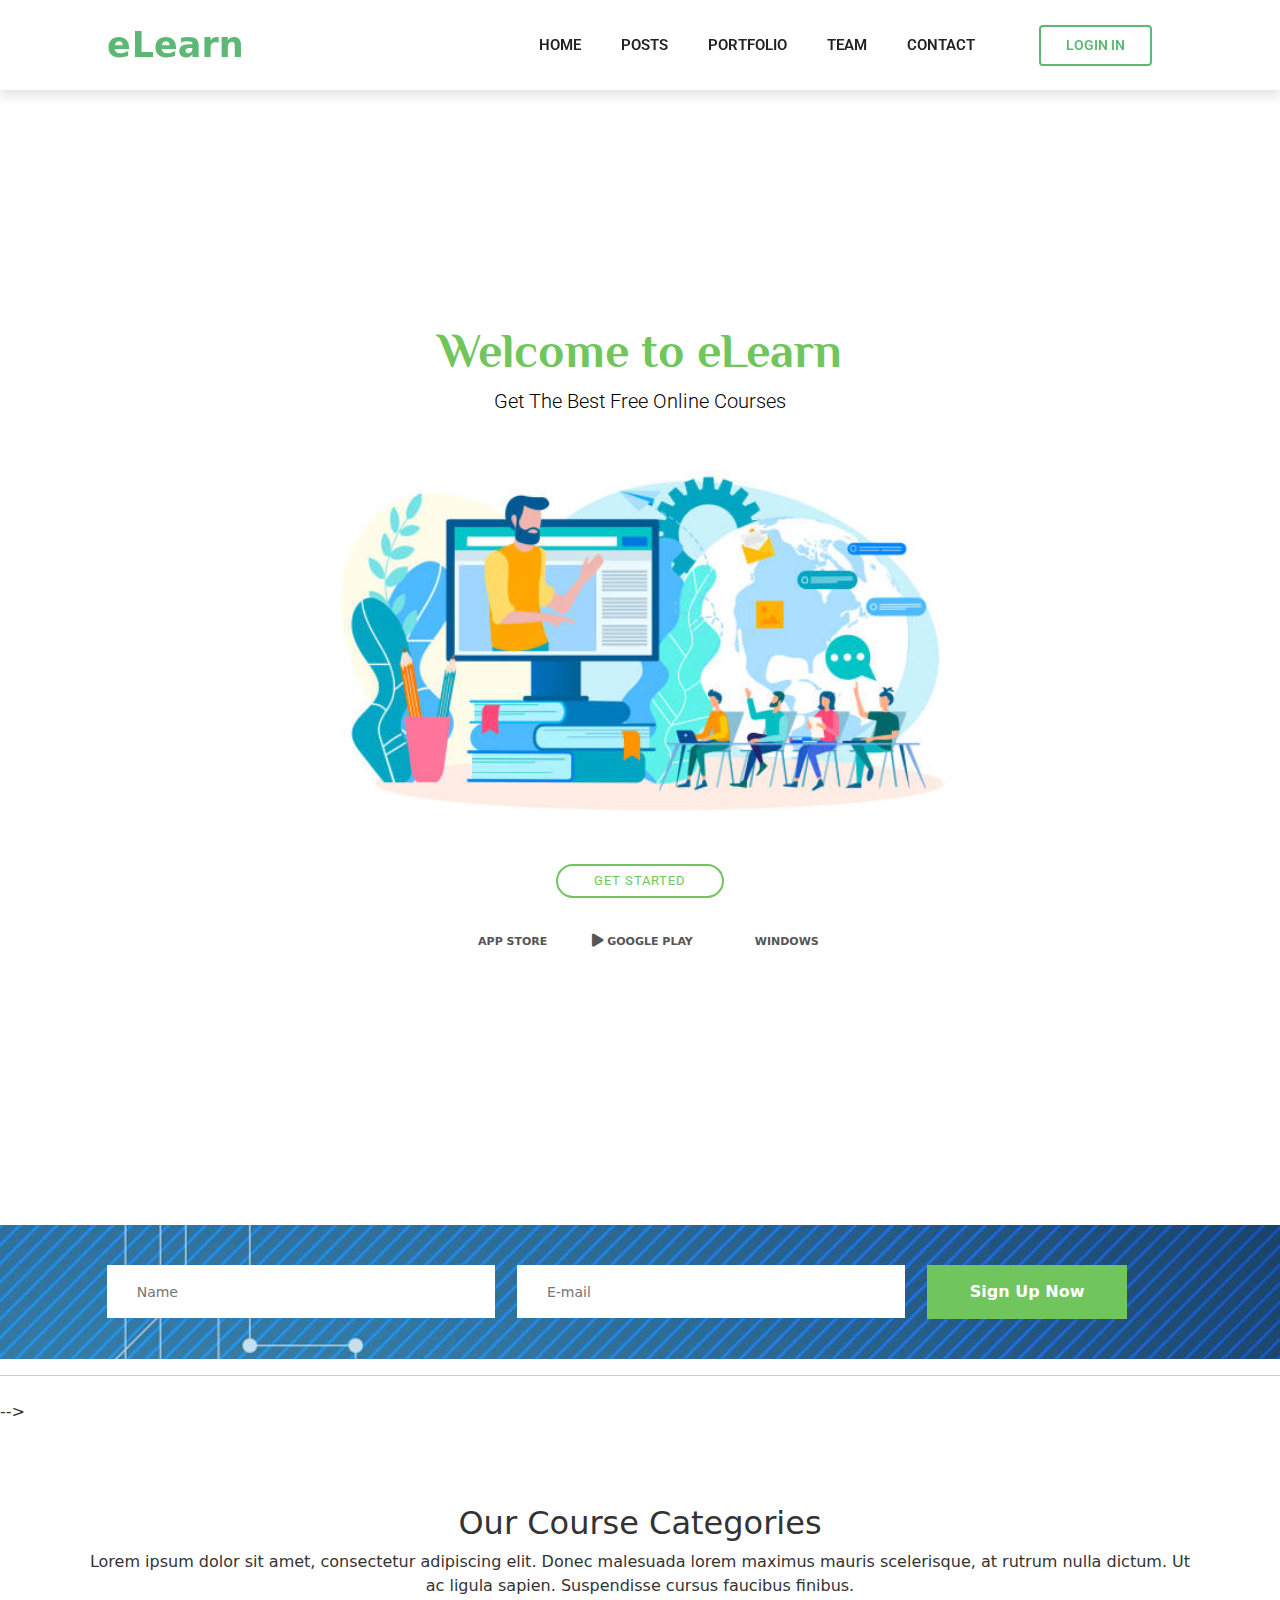
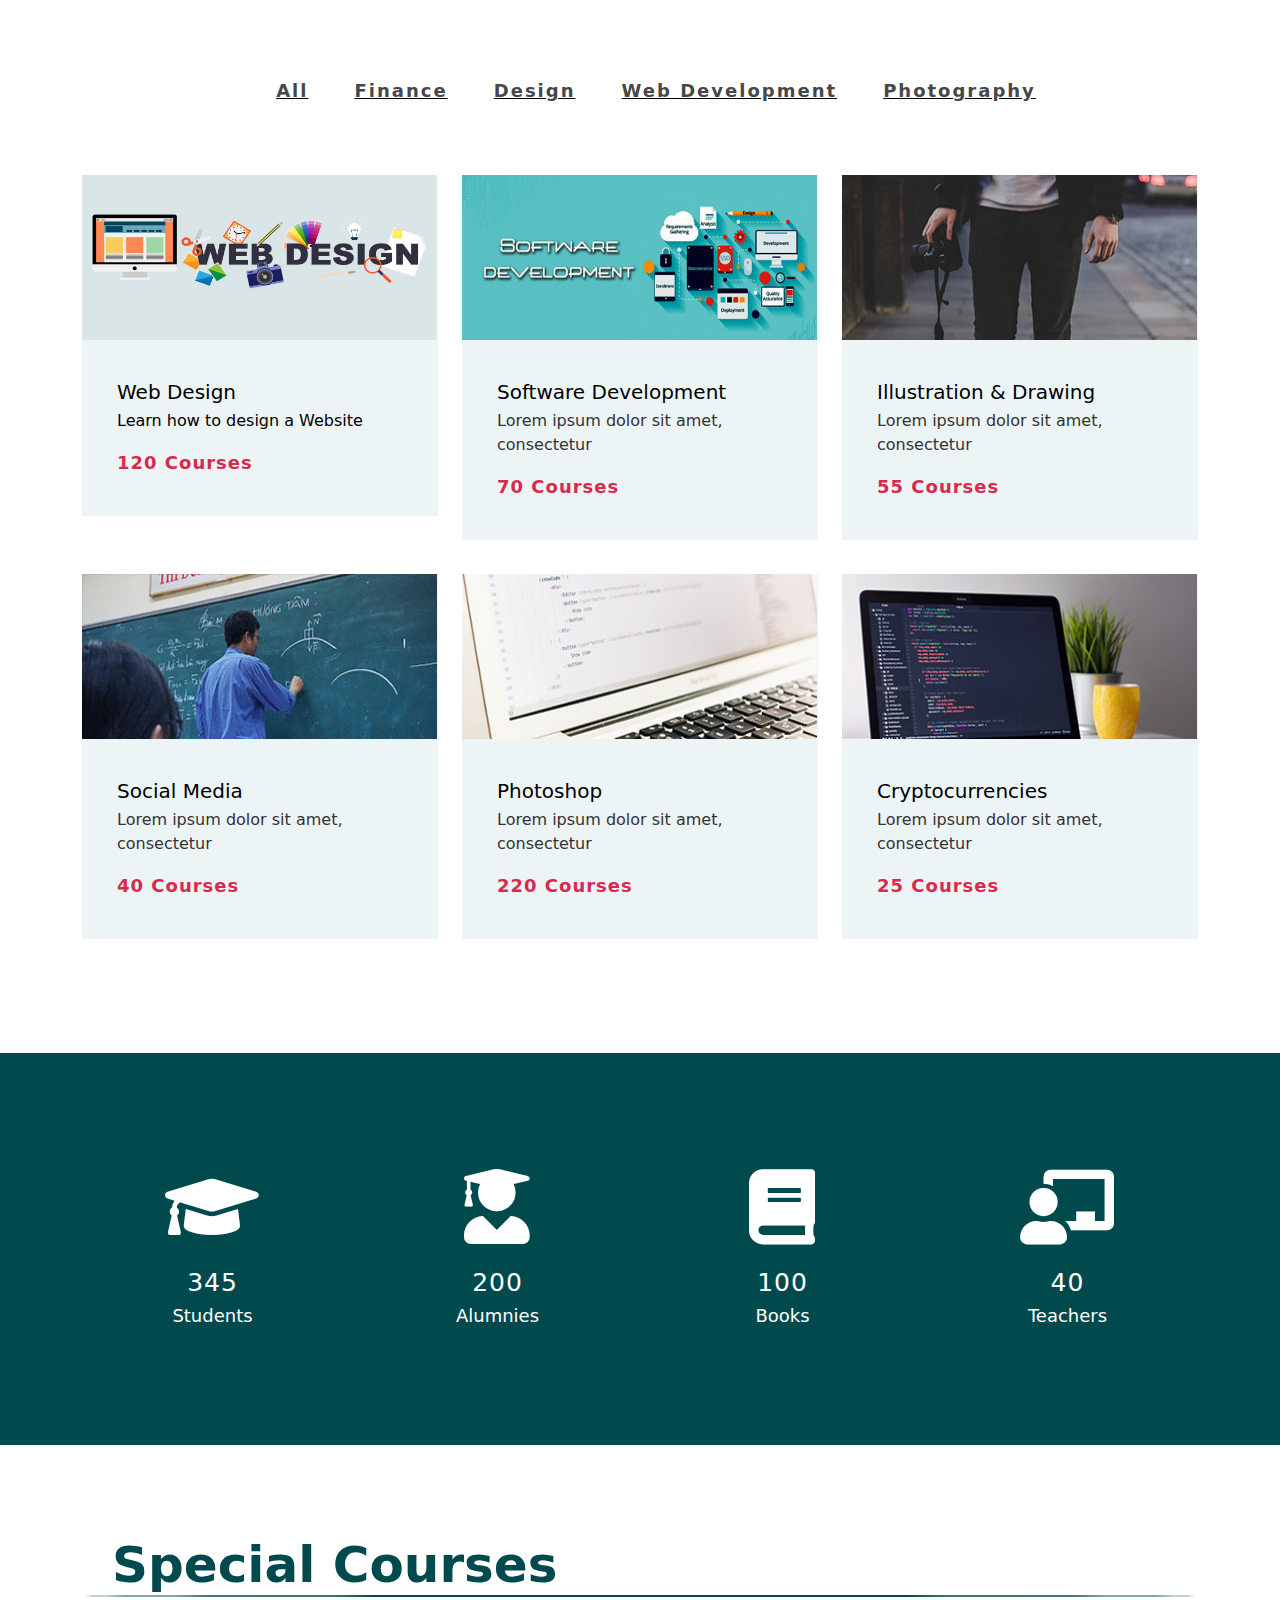
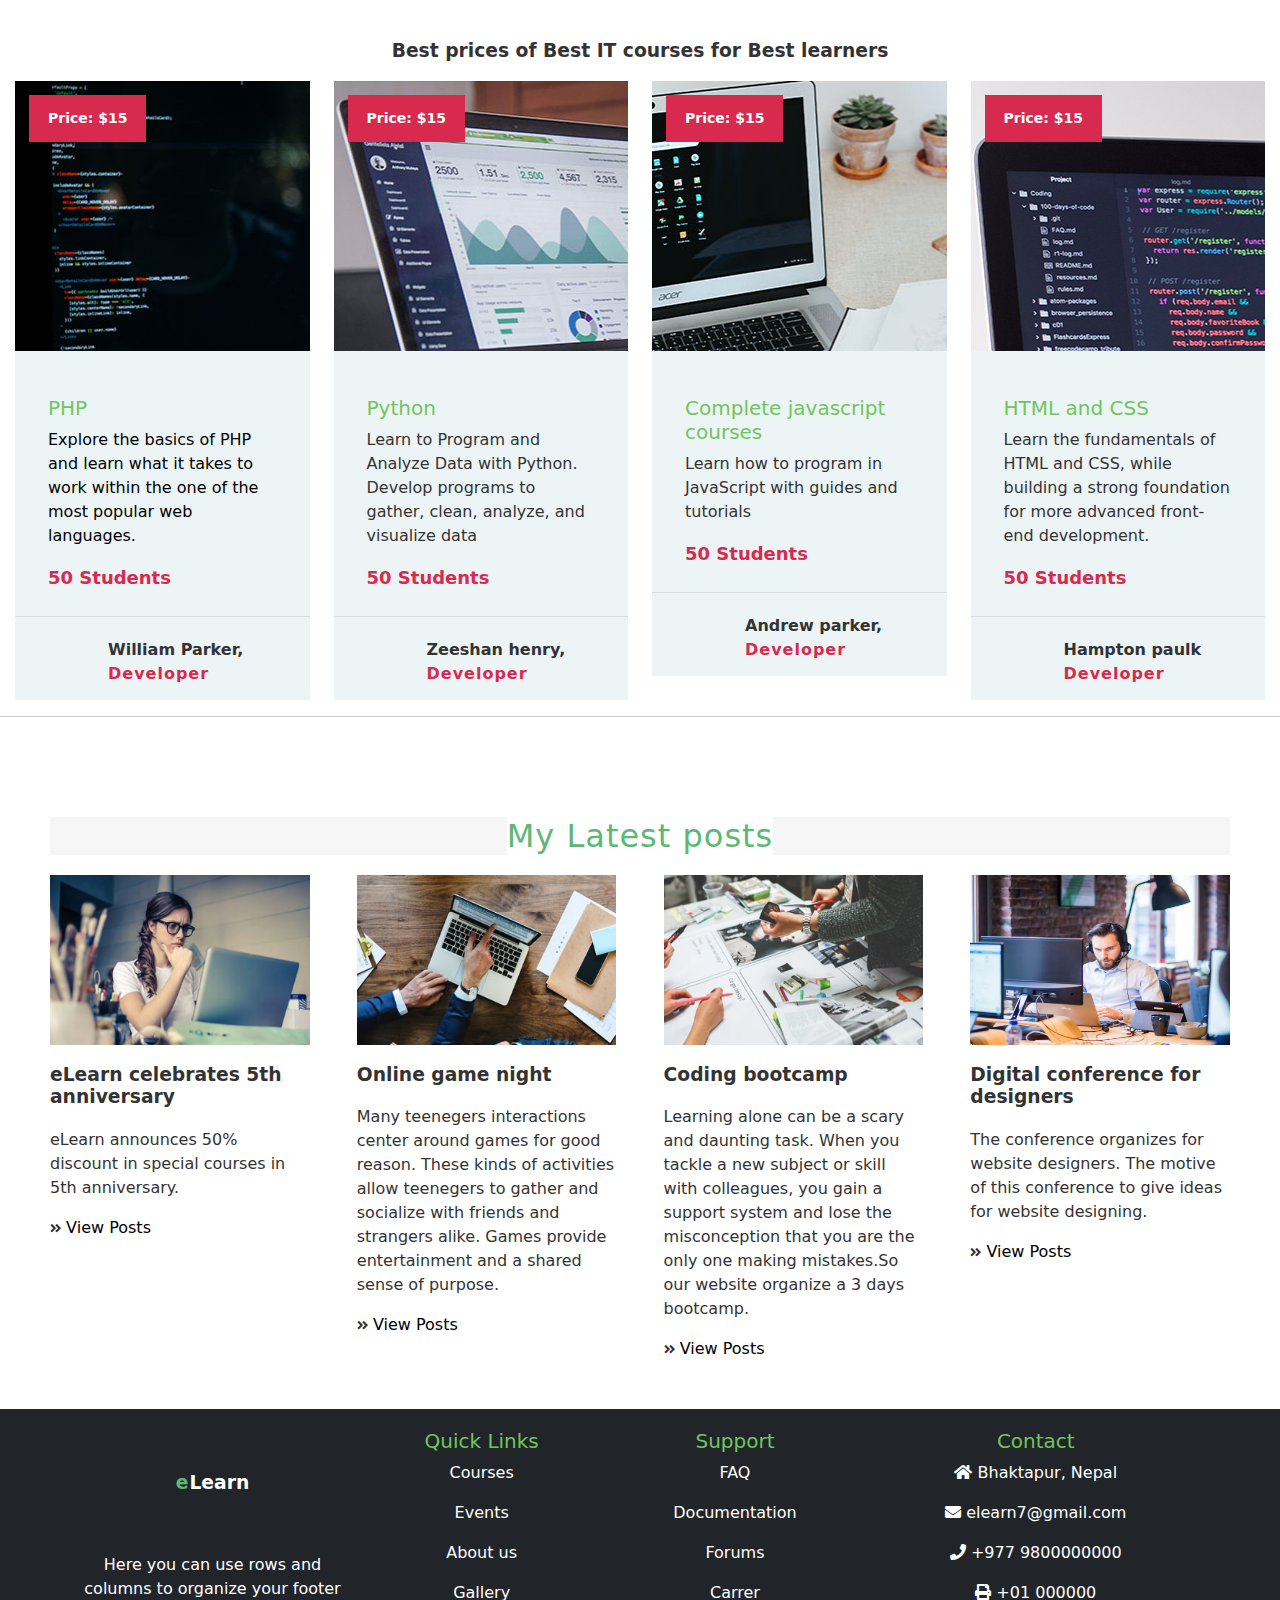
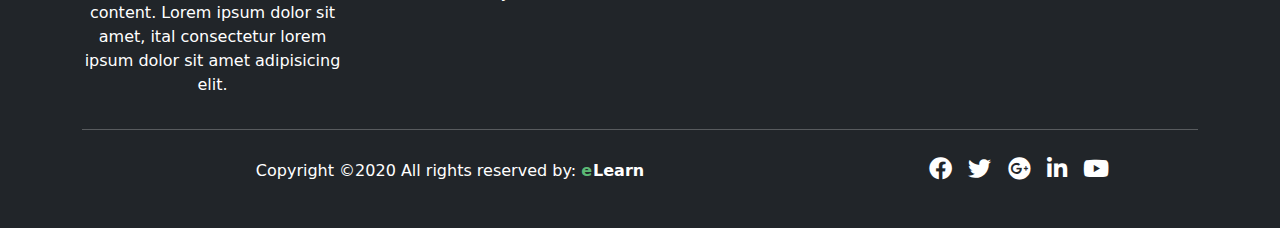
<file: Index.html>
<!DOCTYPE html>
<html lang="en">
<head>
	<meta charset="utf-8">
  	<meta content="width=device-width, initial-scale=1.0" name="viewport">

	<title>eStartup template-index page</title>
<!-- Latest compiled and minified CSS -->
	<link href="https://cdn.jsdelivr.net/npm/bootstrap@5.1.2/dist/css/bootstrap.min.css" rel="stylesheet">

<!-- Latest compiled JavaScript -->
	<script src="https://cdn.jsdelivr.net/npm/bootstrap@5.1.2/dist/js/bootstrap.bundle.min.js"></script>
  	<!--favicons--->

  	<link href="https://fonts.googleapis.com/css?family=Open+Sans:300,300i,400,400i,700,700i|Roboto:100,300,400,500,700|Philosopher:400,400i,700,700i" rel="stylesheet">
	<link rel="stylesheet" type="text/css" href="https://cdnjs.cloudflare.com/ajax/libs/font-awesome/5.14.0/css/all.min.css">




  	<link rel="stylesheet" href="New folder/style.css">

</head>
<body >
	


	<header id="header" class="header fixed-top d-flex align-items-center">
		<div class="container d-flex align-items-center justify-content-between">
		
		
			<nav id="navbar" class="navbar">
				<label class="logo"><span>e</span>Learn</label>
				<ul>


					<li><a  href="#hero">Home</a></li>
					<li><a  href="#post">Posts</a></li>
					<li><a href="">Portfolio</a></li>
					<li><a href="team.html">Team</a></li>

				
         			<li><a href="contact.html">Contact</a></li>
          			<a href="login.html" class="getstarted scrollto" href="login.html">Login in</a>

         		</ul>

				
			</nav>
			
		</div>
		
	</header>




<div>
<!--image section-->
	<div id="hero" class="nav-link">
	    <div class="hero-container" data-aos="fade-up">
	      <h1>Welcome to eLearn</h1>
	      <h2>Get The Best Free Online Courses</h2>
	      <img src="image/clip.jpg" alt="Hero Imgs">
	      <a href="#get-started" class="btn-get-started scrollto">Get Started</a>
	      <div class="btns">
	        <a href="#"><i class="fa fa-apple fa-3x"></i> App Store</a>
	        <a href="#"><i class="fa fa-play fa-3x"></i> Google Play</a>
	        <a href="#"><i class="fa fa-windows fa-3x"></i> Windows</a>
	      </div>
	    </div>
  	

	</div><!-- image Section -->

	  <div class="ss" style="background-image: url('New folder/im.jpg');" >
		<div class="col-lg-10 offset-lg-1">
			<form class="intro-newslatter">
				<input type="text" placeholder="Name">
				<input type="text" class="last-s" placeholder="E-mail">
				<button class="site-btn">Sign Up Now</button>
			</form>
		</div>
	</div>


	
	  <hr class="mb-4" id="get-started">
  	

	  
<!-- categories -->
</div> -->
<section  class="get-started padd-section">
	<div class="container">
		<div class="section-title">
			<h2>Our Course Categories</h2>
			<p>Lorem ipsum dolor sit amet, consectetur adipiscing elit. Donec malesuada lorem maximus mauris scelerisque, at rutrum nulla dictum. Ut ac ligula sapien. Suspendisse cursus faucibus finibus.</p>
		</div>
		 <ul class="course-filter controls">
			<li class="control active" data-filter="all"><u class="underline">All</u></li>
			<li class="control" data-filter=".finance"><u class="underline">Finance</u></li>
			<li class="control" data-filter=".design"><u class="underline">Design</u></li>
			<li class="control" data-filter=".web"><u class="underline"> Web Development</u></li>
			<li class="control" data-filter=".photo"><u class="underline"> Photography</u></li>
		</ul> 
		<div class="row">
			<!-- categorie -->
			<div class="col-lg-4 col-md-6">
				<a href="web design.html">
				<div class="categorie-item">
					
					<div>
						<image src="image/categories/webdesign.jpg" width='355' height='165'>
					</div>
					<div class="ci-text">
						<h5>Web Design</h5>
					
						<p>Learn how to design a Website</p>
						<span>120 Courses</span>
					</div>
				</div>
				</a>
			</div>
			<!-- categorie -->
			<div class="col-lg-4 col-md-6">
				<div class="categorie-item">
					<div>
						<image src="image/categories/sd.jpg" width='355' height='165'>
					</div>
					<div class="ci-text">
						<h5>Software Development</h5>
						<p>Lorem ipsum dolor sit amet, consectetur</p>
						<span>70 Courses</span>
					</div>
				</div>
			</div>
			<!-- categorie -->
			<div class="col-lg-4 col-md-6">
				<div class="categorie-item">
					<div>
						<image src="image/categories/3.jpg" width='355' height='165'>
					</div>
					<div class="ci-text">
						<h5>Illustration & Drawing</h5>
						<p>Lorem ipsum dolor sit amet, consectetur</p>
						<span>55 Courses</span>
					</div>
				</div>
			</div>
			<!-- categorie -->
			<div class="col-lg-4 col-md-6">
				<div class="categorie-item">
					<div>
						<image src="image/categories/4.jpg" width='355' height='165'>
					</div>
					<div class="ci-text">
						<h5>Social Media</h5>
						<p>Lorem ipsum dolor sit amet, consectetur</p>
						<span>40 Courses</span>
					</div>
				</div>
			</div>
			<!-- categorie -->
			<div class="col-lg-4 col-md-6">
				<div class="categorie-item">
					<div>
						<image src="image/categories/5.jpg" width='355' height='165'>
					</div>
					<div class="ci-text">
						<h5>Photoshop</h5>
						<p>Lorem ipsum dolor sit amet, consectetur</p>
						<span>220 Courses</span>
					</div>
				</div>
			</div>
			<!-- categorie -->
			<div class="col-lg-4 col-md-6">
				<div class="categorie-item">
					<div>
						<image src="image/categories/6.jpg" width='355' height='165'>
					</div>
					<div class="ci-text">
						<h5>Cryptocurrencies</h5>
						<p>Lorem ipsum dolor sit amet, consectetur</p>
						<span>25 Courses</span>
					</div>
				</div>
			</div>
		</div>
	</div>
</section>
<!-- -------------end categories section---------- -->

<!-- counter section -->
<section class="section-dark">
	<div class="container wow fadeInUp" data-wow-delay=".5s">
		<div class="row">
			<div class="col-6 col-lg-3">
				<div class="counter-1">
					<span class="icon fa fa-graduation-cap"></span>
					<div class="counter-container">
						<span class="counters" data-target="2352">345</span> Students
					</div>
				</div>
			</div>
			<div class="col-6 col-lg-3">
				<div class="counter-1">
					<span class="icon fa fa-user-graduate"></span>
					<div class="counter-container">
						<span class="counters" data-target="1563">200</span> Alumnies
					</div>
				</div>
			</div>
			<div class="col-6 col-lg-3">
				<div class="counter-1">
					<span class="icon fa fa-book"></span>
					<div class="counter-container">
						<span class="counters" data-target="1232">100</span> Books
					</div>
				</div>
			</div>
			<div class="col-6 col-lg-3">
				<div class="counter-1">
					<span class="icon fa fa-chalkboard-teacher"></span>
					<div class="counter-container">
						<span class="counters" data-target="260">40</span> Teachers
					</div>
				</div>
			</div>
		</div>
	</div>
</section>
<!-- end counter section -->

<br>
<!-- course section -->
<section class="course-section spad">
	<div class="container">
		<div class="section-header">
			<h3>Special Courses</h3>
			<div class="bor-btm-section-header"></div>
		</div>
		
			
			<h3 style="text-align: center;">Best prices of Best IT courses for Best learners</h3>
		
	</div>
	<div class="course-warp">
		<!-- <ul class="course-filter controls">
			<li class="control active" data-filter="all">All</li>
			<li class="control" data-filter=".finance">Finance</li>
			<li class="control" data-filter=".design">Design</li>
			<li class="control" data-filter=".web">Web Development</li>
			<li class="control" data-filter=".photo">Photography</li>
		</ul>                                        -->
		<div class="row course-items-area">
			<!-- course -->
			<div class="mix col-lg-3 col-md-4 col-sm-6 finance">
				<div class="course-item">
					<div class="course-thumb set-bg" style="background-image:url('image/courses/8.jpg')">
						<div class="price">Price: $15</div>
					</div>
					<div class="course-info" >
						<a href="php.html">
						<div class="course-text">
							<h4>PHP</h4>
							
							<p>Explore the basics of PHP and learn what it takes to work within the one of the most popular web languages.</p>
							<div class="students">50 Students</div>
						</a>
						</div>
						<div class="course-author">
							
							<p>William Parker, <span>Developer</span></p>
						</div>
					</div>
				</div>
			</div>
			<!-- course -->
			<div class="mix col-lg-3 col-md-4 col-sm-6 design">
				<div class="course-item">
					<div class="course-thumb set-bg" style="background-image:url(image/courses/4.jpg) ;">
						<div class="price">Price: $15</div>
					</div>
					<div class="course-info">
						<div class="course-text">
							<h4>Python</h4>
							<p>Learn to Program and Analyze Data with Python. Develop programs to gather, clean, analyze, and visualize data</p>
							<div class="students">50 Students</div>
						</div>
						<div class="course-author">
							<div class="ca-pic set-bg" data-setbg="img/authors/2.jpg"></div>
							<p>Zeeshan henry, <span>Developer</span></p>
						</div>
					</div>
				</div>
			</div>
			<!-- course -->
			<div class="mix col-lg-3 col-md-4 col-sm-6 web">
				<div class="course-item">
					<div class="course-thumb set-bg" style="background-image:url('image/courses/3.jpg')">
						<div class="price">Price: $15</div>
					</div>
					<div class="course-info">
						<div class="course-text">
							<h4>Complete javascript courses</h4>
							<p>Learn how to program in JavaScript with guides and tutorials</p>
							<div class="students">50 Students</div>
						</div>
						<div class="course-author">
							
							<p>Andrew parker, <span>Developer</span></p>
						</div>
					</div>
				</div>
			</div>
			<!-- course -->
			<div class="mix col-lg-3 col-md-4 col-sm-6 photo">
				<div class="course-item">
					<div class="course-thumb set-bg" style="background-image:url(image/courses/f-2.jpg) ;">
						<div class="price">Price: $15</div>
					</div>
					<div class="course-info">
						<div class="course-text">
							<h4>HTML and CSS</h4>
							<p>Learn the fundamentals of HTML and CSS, while building a strong foundation for more advanced front-end development.</p>
							<div class="students">50 Students</div>
						</div>
						<div class="course-author">
						
							<p>Hampton paulk <span>Developer</span></p>
						</div>
					</div>
				</div>
			</div>
			<!-- course -->
			
		</div>
	</div>
</section>
<!-- course section end -->




<hr id="post">
<main id="main" >

<!-- ---------------claim section--------------------> 
		<!-- <section id="get-started" class="get-started padd-section">
			<article class="claim" data-aos="fade-up">
				<header>
					<i class="fa fa-search"></i>
					<h2>Check out our latest projects</h2>
					<div style="clear: both;"></div>
				</header>
				<p>
					Lorem ipsum dolor sit amet, consectetur adipisicing elit, sed do eiusmod
					tempor incididunt ut labore et dolore magna aliqua. Ut enim ad minim veniam,
					quis nostrud exercitation ullamco laboris nisi ut aliquip ex ea commodo
					consequat. Duis aute irure dolor in r
				</p>
				<a href="#"  class="title">Readmore>></a>
				
			</article>

			<article class="claim">
				<header>
					<i class="fa fa-star"></i>
					<h2>Guarantee 5 star quality work</h2>
					<div style="clear: both;"></div>
				</header>
				<p>
					Lorem ipsum dolor sit amet, consectetur adipisicing elit, sed do eiusmod
					tempor incididunt ut labore et dolore magna aliqua. Ut enim ad minim veniam,
					quis nostrud exercitation ullamco laboris nisi ut aliquip ex ea commodo
					consequat. Duis aute irure dolor in r
				</p>
				<a href="#"  class="title">Read more>></a>
				
			</article>

			<article class="claim" style="margin-right: 0px;">
				<header>
					<i class="fab fa-stack-exchange"></i>
					<h2>Stay connected by reading the blog</h2>
					<div style="clear: both;"></div>
				</header>
				<p>
					Lorem ipsum dolor sit amet, consectetur adipisicing elit, sed do eiusmod
					tempor incididunt ut labore et dolore magna aliqua. Ut enim ad minim veniam,
					quis nostrud exercitation ullamco laboris nisi ut aliquip ex ea commodo
					consequat. Duis aute irure dolor in r
				</p>
				<a href="#"  class="title">Read more>></a>
				
			</article> -->




			<div style="clear: both;"></div>
	
	</section>
	<br>
		
		<section id="post" class="latest_post">
			<h2><span>My Latest posts</span></h2>


			<div>
				<article class="work">
					<div>
						<img src="image/blog/blog-image-1.jpg" width="220" height="170">
					</div>

					<h3>eLearn celebrates 5th anniversary</h3>
					<p>eLearn announces 50% discount in special courses in 5th anniversary.</p>

					<i class="fa fa-angle-double-right"></i>
					<a href="#" class="title">View Posts</a>
				</article>
				<article class="work">
					<div>
						<img src="image/blog/blog-image-2.jpg" width="220" height="170">
					</div>

					<h3>Online game night </h3>
					<p>Many teenegers interactions center around games for good reason. These kinds of activities allow teenegers to gather and socialize with friends and strangers alike. 
						Games provide entertainment and a shared sense of purpose.</p>

					<i class="fa fa-angle-double-right"></i>
					<a href="#" class="title">View Posts</a>
				</article>
				<article class="work">
					<div>
						<img src="image/blog/blog-image-3.jpg" width="220" height="170">
					</div>

					<h3>Coding bootcamp</h3>
					<p>Learning alone can be a scary and daunting task. When you tackle a new subject or skill with colleagues, 
						you gain a support system and lose the misconception that you are the only one making mistakes.So our website organize a 3 days bootcamp.</p>

					<i class="fa fa-angle-double-right"></i>
					<a href="#" class="title">View Posts</a>
				</article>

				<article class="work" style="margin-right: 0px;">
					<div>
						<img src="image/blog/blog-image-4.jpg" width="220" height="170">
					</div>

					<h3>Digital conference for designers</h3>
					<p>The conference organizes for website designers. The motive of this conference to give ideas for website designing.</p>

					<i class="fa fa-angle-double-right"></i>
					<a href="#" class="title">View Posts</a>
				</article>
				<div style="clear: both;"></div>
			</div>
		</section>

	</main>
	

<br>
<!-- ----------------------testimonials----------------- -->


<br>
<!---------------------------footer----------------------------->
<footer class="bg-dark text-white pt-1 pb-4">

	<div class="container text-center text-md-left">

		<div class="row text-center text-md-left">

			<div class=" col-xl-3  ">
				<h3 class="ss"><span>e</span>Learn</h3>
				<p>Here you can use rows and columns to organize your footer content. Lorem ipsum dolor sit amet,
          ital consectetur lorem ipsum dolor sit amet adipisicing elit.</p>
				
			</div>

			<div class="col-md-2 col-lg-2 col-xl-2 mx-auto mt-3">
				<h4>Quick Links</h4>
			<p>
				<a href="#" class="text-white" style="text-decoration: none;"> Courses</a>
			</p>
			<p>
				<a href="#" class="text-white" style="text-decoration: none;">  Events</a>
			</p>
			<p>
				<a href="#" class="text-white" style="text-decoration: none;">  About us</a>
			</p>
			<p>
				<a href="#" class="text-white" style="text-decoration: none;"> Gallery</a>
			</p>

			</div>

			<div class="col-md-3 col-lg-2 col-xl-2 mx-auto mt-3">
				<h4>Support</h4>
			<p>
				<a href="#" class="text-white" style="text-decoration: none;"> FAQ</a>
			</p>
			<p>
				<a href="#" class="text-white" style="text-decoration: none;"> Documentation</a>
			</p>
			<p>
				<a href="#" class="text-white" style="text-decoration: none;">Forums</a>
			</p>
			<p>
				<a href="#" class="text-white" style="text-decoration: none;"> Carrer</a>
			</p>
			</div>

			<div class="col-md-4 col-lg-3 col-xl-3 mx-auto mt-3">
				<h4>Contact</h4>
				<p>
					<i class="fas fa-home mr-3"></i>  Bhaktapur, Nepal
				</p>
				<p>
					<i class="fas fa-envelope mr-3"></i> elearn7@gmail.com
				</p>
				<p>
					<i class="fas fa-phone mr-3"></i>  +977 9800000000
				</p>
				<p>
					<i class="fas fa-print	mr-3"></i>  +01 000000
				</p>
			</div>
			
		</div>

		<hr class="mb-4">

		<div class="row align-items-center">

			<div class="col-md-7 col-lg-8">
				<p>	Copyright ©2020 All rights reserved by:
						<strong ><span>e</span>Learn</strong>
				</p>
				
			</div>

			<div class="col-md-5 col-lg-4">
				<div class="text-center text-md-right">

					<ul class="list-unstyled list-inline">
						<li class="list-inline-item">
							<a href="#" class="btn-floating btn-sm text-white" style="font-size: 23px;"><i class="fab fa-facebook"></i></a>
						</li>
						<li class="list-inline-item">
							<a href="#" class="btn-floating btn-sm text-white" style="font-size: 23px;"><i class="fab fa-twitter"></i></a>
						</li>
						<li class="list-inline-item">
							<a href="#" class="btn-floating btn-sm text-white" style="font-size: 23px;"><i class="fab fa-google-plus"></i></a>
						</li>
						<li class="list-inline-item">
							<a href="#" class="btn-floating btn-sm text-white" style="font-size: 23px;"><i class="fab fa-linkedin-in"></i></a>
						</li>
						<li class="list-inline-item">
							<a href="#" class="btn-floating btn-sm text-white" style="font-size: 23px;"><i class="fab fa-youtube"></i></a>
						</li>
					</ul>
					
				</div>
				
			</div>
			
		</div>

	</div>
	
</footer>




  	<script type="text/javascript">

  	window.addEventListener("resize",displayWindowSize);
	function displayWindowSize(){
		alert("you have resized your window")
	}
	</script>

</body>
</html>
</file>
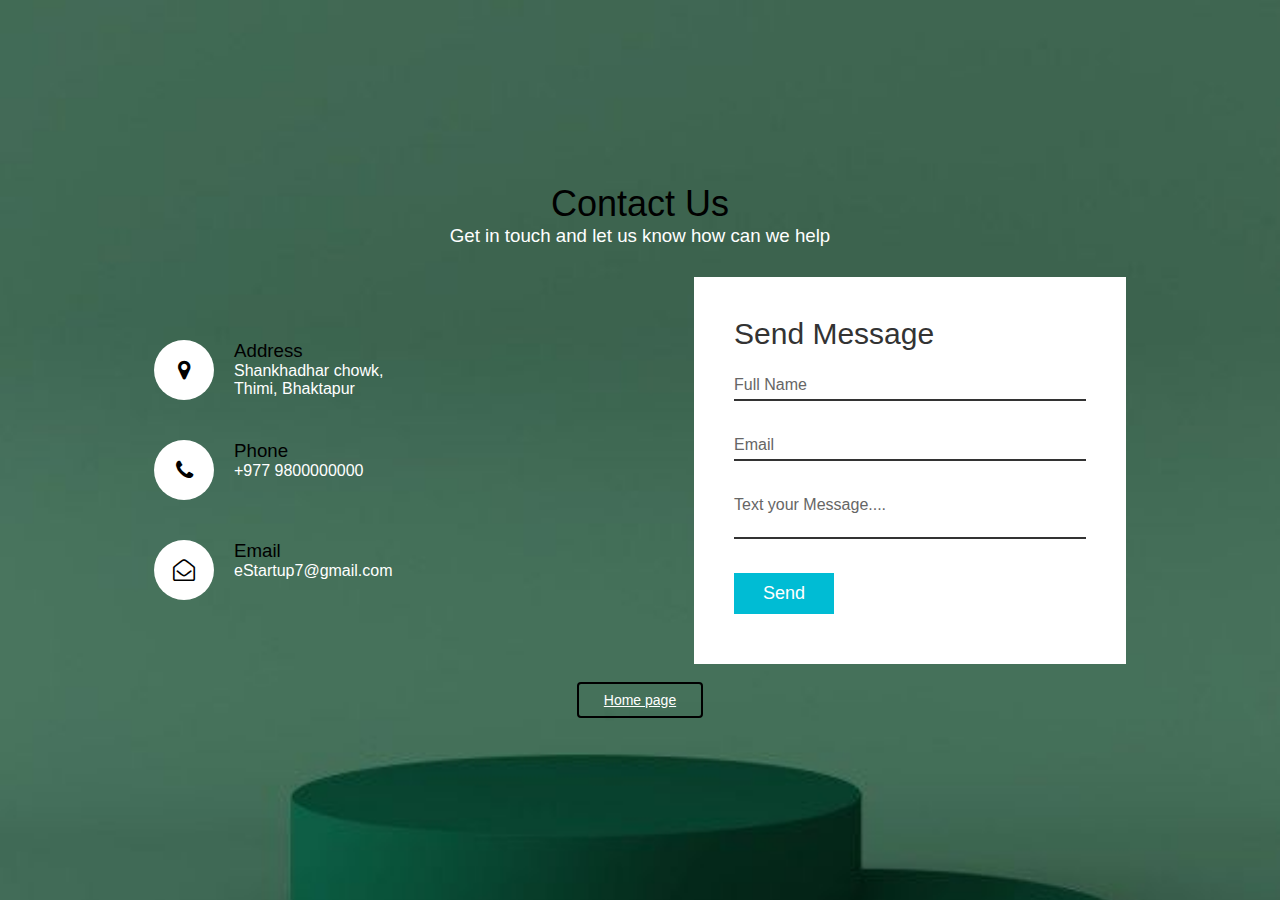
<file: contact.html>
<!DOCTYPE html>
<html>
<head>
	<meta name="viewport" content="width=device-width,initial-scale=1.0">
	<title>Contact us-Page</title>
	<link rel="stylesheet" href="https://cdnjs.cloudflare.com/ajax/libs/font-awesome/4.7.0/css/font-awesome.min.css">


	<link rel="stylesheet" type="text/css" href="New folder/style_contact.css">

</head>
<body>
	
	<section class="contact">
	
		<div class="content">
			<h2>Contact Us</h2>
			<h3><p>Get in touch and let us know how can we help</p></h3>
		</div>
		<div class="container">
			<div class="contactInfo">
				<div class="box">
					<div class="icon"><i class="fa fa-map-marker" aria-hidden="true"></i></div>
					<div class="text">
						<h3>Address</h3>
						<p>Shankhadhar chowk,<br>Thimi, Bhaktapur</b></p>
					</div>
				</div>
				
				<div class="box">
					<div class="icon"><i class="fa fa-phone" aria-hidden="true"></i></div>
					<div class="text">
						<h3>Phone</h3>
						<p>+977 9800000000</p>
					</div>
				</div>
				<div class="box">
					<div class="icon"><i class="fa fa-envelope-open-o" aria-hidden="true"></i></div>
					<div class="text">
						<h3>Email</h3>
						<p>eStartup7@gmail.com</p>
					</div>
				</div>
				
			</div>
			
		
		<div class="contactForm">
			<form>
				<h2>Send Message</h2>
				<div class="inputBox">
					<input type="text" name="" required="required">
					<span>Full Name</span>
				</div>
				<div class="inputBox">
					<input type="text" name="" required="required">
					<span>Email</span>
				</div>
				<div class="inputBox">
					<textarea required="required"></textarea>
					<span>Text your Message....</span>
				</div>
				<div class="inputBox">
					<input type="submit" name="" value="Send">
				</div>
			</form>
		</div>
	</div>
	<br>
    <a href="Index.html" class="getstarted scrollto" href="#about">Home page</a>

	</section>

</body>
</html>
</file>
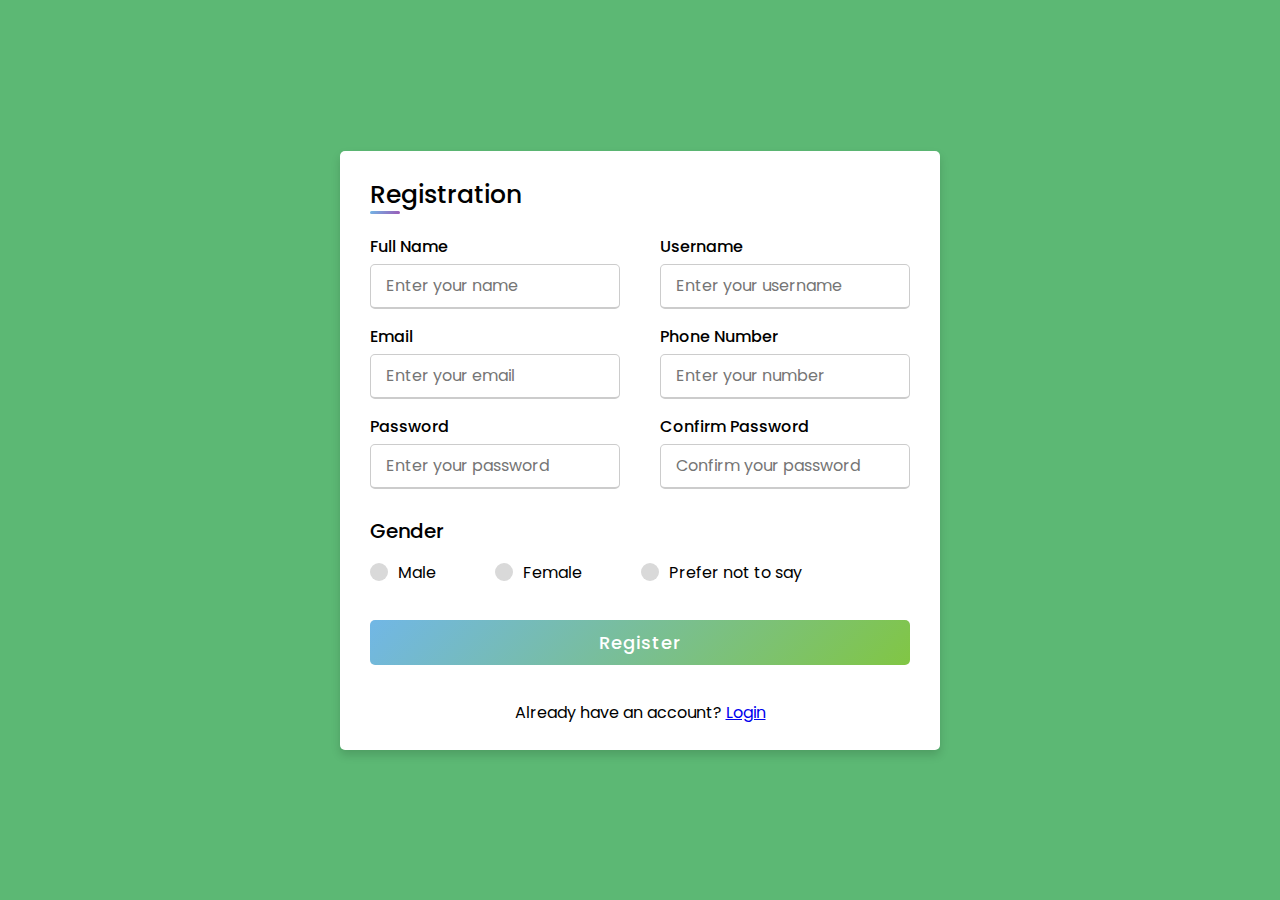
<file: register.html>
<!DOCTYPE html>
<!-- Created By CodingLab - www.codinglabweb.com -->
<html lang="en" dir="ltr">
  <head>
    <meta charset="UTF-8">
    <title> Responsive Registration Form | CodingLab </title>
    <link rel="stylesheet" href="New folder/style_register.css">
     <meta name="viewport" content="width=device-width, initial-scale=1.0">
   </head>
<body>
  <div class="container">
    <div class="title">Registration</div>
    <div class="content">
      <form action="#">
        <div class="user-details">
          <div class="input-box">
            <span class="details">Full Name</span>
            <input type="text" placeholder="Enter your name" required>
          </div>
          <div class="input-box">
            <span class="details">Username</span>
            <input type="text" placeholder="Enter your username" required>
          </div>
          <div class="input-box">
            <span class="details">Email</span>
            <input type="text" placeholder="Enter your email" required>
          </div>
          <div class="input-box">
            <span class="details">Phone Number</span>
            <input type="text" placeholder="Enter your number" required>
          </div>
          <div class="input-box">
            <span class="details">Password</span>
            <input type="text" placeholder="Enter your password" required>
          </div>
          <div class="input-box">
            <span class="details">Confirm Password</span>
            <input type="text" placeholder="Confirm your password" required>
          </div>
        </div>
        <div class="gender-details">
          <input type="radio" name="gender" id="dot-1">
          <input type="radio" name="gender" id="dot-2">
          <input type="radio" name="gender" id="dot-3">
          <span class="gender-title">Gender</span>
          <div class="category">
            <label for="dot-1">
            <span class="dot one"></span>
            <span class="gender">Male</span>
          </label>
          <label for="dot-2">
            <span class="dot two"></span>
            <span class="gender">Female</span>
          </label>
          <label for="dot-3">
            <span class="dot three"></span>
            <span class="gender">Prefer not to say</span>
            </label>
          </div>
        </div>
        <div class="button">
          <input type="submit" value="Register">
        </div>
        <div class="form-link">
            <span>Already have an account? <a href="login.html">Login</a></span>
        </div>

      </form>
    </div>
  </div>

</body>
</html>
</file>
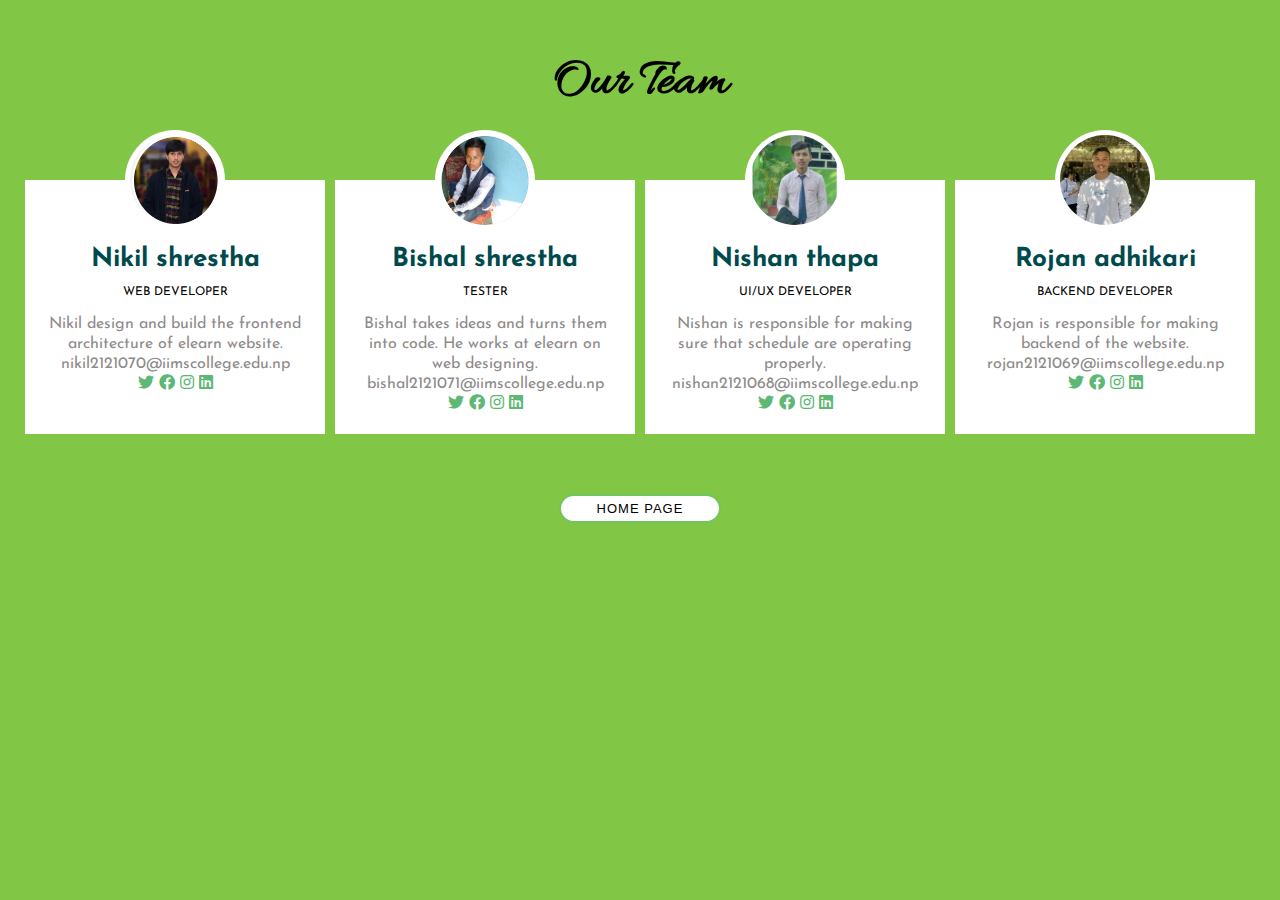
<file: team.html>
<!DOCTYPE html>
<html lang="en">
<head>
	<meta charset="utf-8">
	<link href="https://fonts.googleapis.com/css?family=Open+Sans:300,300i,400,400i,600,600i,700,700i|Raleway:300,300i,400,400i,500,500i,600,600i,700,700i|Poppins:300,300i,400,400i,500,500i,600,600i,700,700i" rel="stylesheet">
	<link rel="stylesheet" href="https://stackpath.bootstrapcdn.com/bootstrap/4.5.0/css/bootstrap.min.css" integrity="sha384-9aIt2nRpC12Uk9gS9baDl411NQApFmC26EwAOH8WgZl5MYYxFfc+NcPb1dKGj7Sk" crossorigin="anonymous">
	<link rel="stylesheet" type="text/css" href="https://cdnjs.cloudflare.com/ajax/libs/font-awesome/5.14.0/css/all.min.css">

	<title>Our team section</title>
	<link rel="stylesheet" href="New folder/style_team.css">
</head>
<body>
	<div class="wrapper">
  	<h1>Our Team</h1>
  	<div class="team">
	    <div class="team_member">
	      <div class="team_img">
	        <img src="image/team/n.PNG" alt="Team_image">
	      </div>
	      <h4>Nikil shrestha</h4>
	      <p class="role">web developer</p>
		  <p>Nikil design and build the frontend architecture of elearn website.</p>
		  <p>nikil2121070@iimscollege.edu.np</p>
	      <div class="social">
                <a href="#"><i class="fab fa-twitter"></i></a>
                <a href="#"><i class="fab fa-facebook"></i></a>
                <a href="#"><i class="fab fa-instagram"></i></a>
                <a href="#"><i class="fab fa-linkedin"></i></a>
           </div>
	    </div>
	    <div class="team_member">
	      <div class="team_img">
	        <img src="image/team/b.PNG" alt="Team_image">
	      </div>
	      <h4>Bishal shrestha</h4>
	      <p class="role">Tester</p>
	      <p>Bishal takes ideas and turns them into code. He works at elearn on web designing.</p>
		  <p>bishal2121071@iimscollege.edu.np</p>
	      <div class="social">
                <a href="#"><i class="fab fa-twitter"></i></a>
                <a href="#"><i class="fab fa-facebook"></i></a>
                <a href="#"><i class="fab fa-instagram"></i></a>
                <a href="#"><i class="fab fa-linkedin"></i></a>
              </div>
	  	</div>
	    <div class="team_member">
	      <div class="team_img">
	        <img src="image/team/cc.PNG" alt="Team_image">
	      </div>
	      <h4>Nishan thapa</h4>
	      <p class="role">UI/UX developer</p>
	      <p>Nishan is responsible for making sure that schedule are operating properly. </p>
		  <p>nishan2121068@iimscollege.edu.np</p>
	      <div class="social">
                <a href="#"><i class="fab fa-twitter"></i></a>
                <a href="#"><i class="fab fa-facebook"></i></a>
                <a href="#"><i class="fab fa-instagram"></i></a>
                <a href="#"><i class="fab fa-linkedin"></i></a>
              </div>
	    </div>
		<div class="team_member">
			<div class="team_img">
			  <img src="image/team/r.jpg" alt="Team_image">
			</div>
			<h4>Rojan adhikari</h4>
			<p class="role">Backend developer</p>
			<p>Rojan is responsible for making backend of the website. </p>
			<p>rojan2121069@iimscollege.edu.np</p>
			<div class="social">
				  <a href="#"><i class="fab fa-twitter"></i></a>
				  <a href="#"><i class="fab fa-facebook"></i></a>
				  <a href="#"><i class="fab fa-instagram"></i></a>
				  <a href="#"><i class="fab fa-linkedin"></i></a>
				</div>
		  </div>
  	</div>
	</div>
	<div class="center">
  	<a href="Index.html" class="btn-get-started scrollto" href="#about">Home page</a>
 	</div>

</body>
</html>
</file>
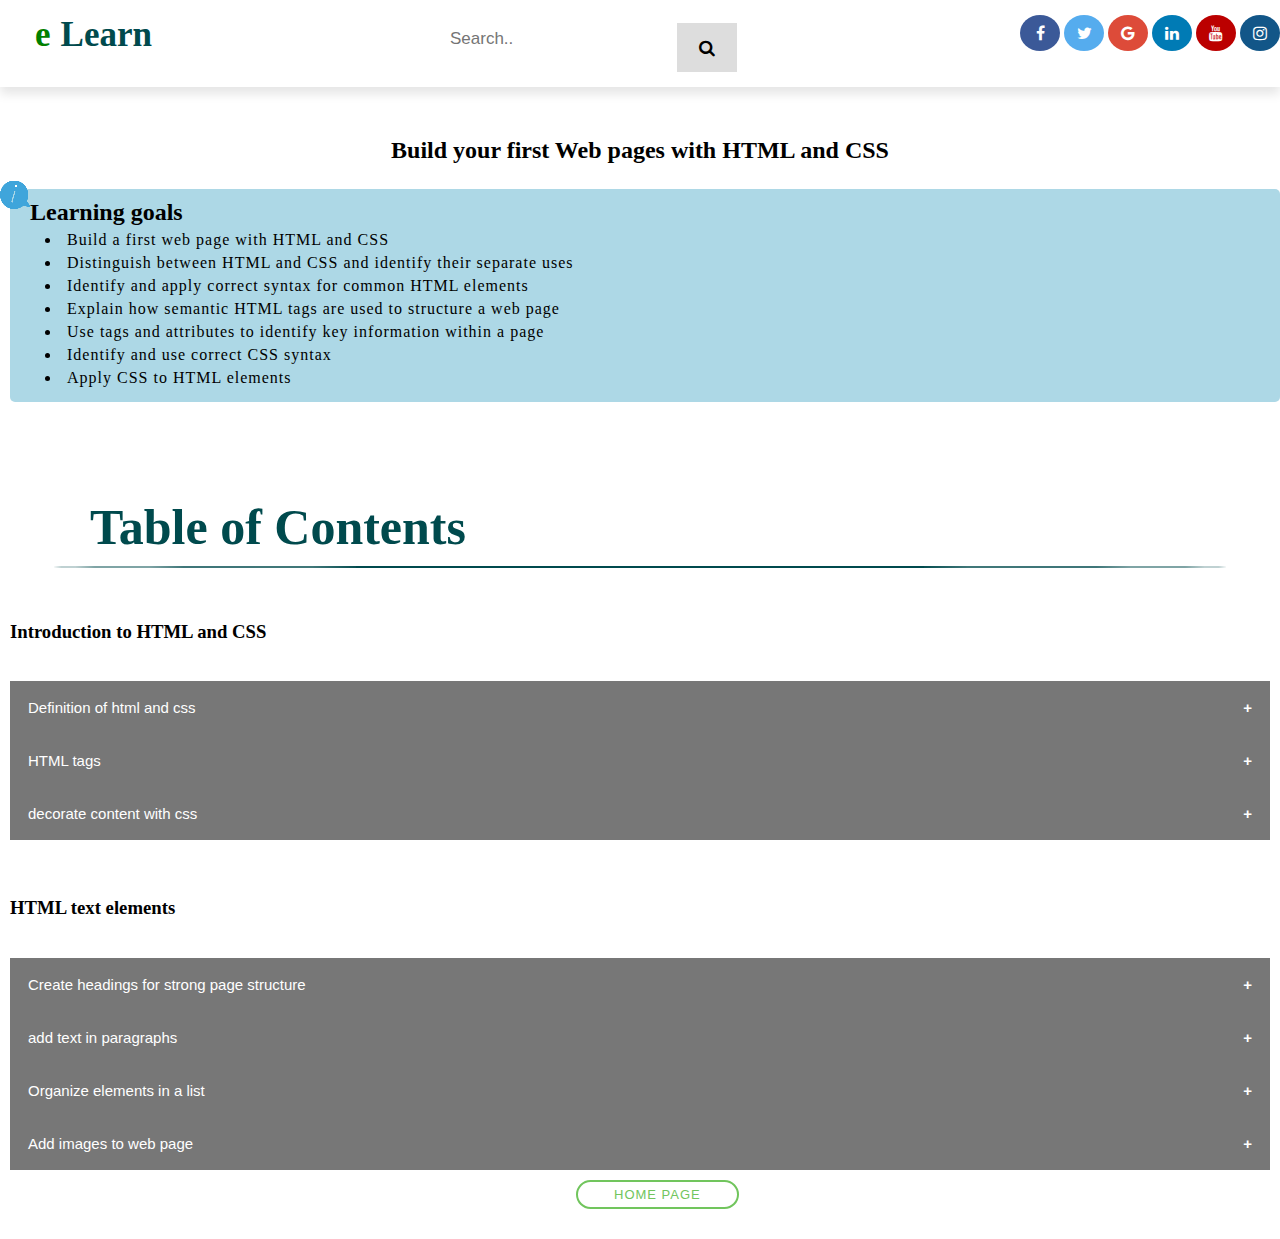
<file: web design.html>
<!DOCTYPE html>
<html lang="en">
<head>
    <meta charset="UTF-8">
    <meta http-equiv="X-UA-Compatible" content="IE=edge">
    <meta name="viewport" content="width=device-width, initial-scale=1.0">
    <link href="https://fonts.googleapis.com/css?family=Open+Sans:300,300i,400,400i,600,600i,700,700i|Raleway:300,300i,400,400i,500,500i,600,600i,700,700i|Poppins:300,300i,400,400i,500,500i,600,600i,700,700i" rel="stylesheet">
    <title>Web design page</title>
    <link rel="stylesheet" href="New folder/style_webb.css">
    <link rel="stylesheet" href="https://cdnjs.cloudflare.com/ajax/libs/font-awesome/4.7.0/css/font-awesome.min.css">
</head>
<body>
    
        <header class="header fixed-top d-flex align-items-center">
            <nav class="nav">
                <label class="logo"><span>e</span>Learn</label>
                <div class="search-container">
                    <form action="/action_page.php">
                      <input type="text" placeholder="Search.." name="search">
                      <button type="submit"><i class="fa fa-search"></i></button>
                    </form>
                  </div>
                <ul>
                    <!-- Facebook -->
                    
                    <a href="#" class="fa fa-facebook"></a>
                    <a href="#" class="fa fa-twitter"></a>
                    <a href="#" class="fa fa-google"></a>
                    <a href="#" class="fa fa-linkedin"></a>
                    <a href="#" class="fa fa-youtube"></a>
                    <a href="#" class="fa fa-instagram"></a>
                    

                        <!-- Twitter -->
                     
                </ul>
            </nav>
        </header>
       
    
        <section class="section-title">
            <div class="title">
            <h2>Build your first Web pages with HTML and CSS</h2>
        </div>
    <div class="content" >
        
        <h2>Learning goals</h2>
        
        <ul>
            <li>Build a first web page with HTML and CSS</li>
            <li>Distinguish between HTML and CSS and identify their separate uses</li>
            <li>Identify and apply correct syntax for common HTML elements</li>
            <li>Explain how semantic HTML tags are used to structure a web page</li>
            <li>Use tags and attributes to identify key information within a page</li>
            <li>Identify and use correct CSS syntax</li>
            <li>Apply CSS to HTML elements</li>
        </ul>

    </div>
    <div class="latest_post">
        <div class="section-header">
			<h3>Table of Contents</h3>
			<div class="bor-btm-section-header"></div>
		</div>
        <!-- <h2>
    <span>Table of contents</span>
        </h2> -->
    
    </div>
    <nav>
        <ul>
            <li><h3>Introduction to HTML and CSS</h3>
                <ol>
                    <li >
                        <button type="button" class="collapsible">Definition of html and css</button>
                        <div class="info">
                            <p>HTML stands for HyperText Mark-up Langauge. 
                                 HTML is the language for describing the structure of Web pages.HTML (HyperText Markup Language) is the most basic building block of the Web.
                                 It defines the meaning and structure of web content. ... "Hypertext" refers to links that connect web pages to one another, either within a single website or between websites. 
                                 Links are a fundamental aspect of the Web.</p>
                            <p>CSS stand for Cascading Style Sheets.
                                Cascading Style Sheets (CSS) is a stylesheet language used to describe the presentation of a document written in HTML or XML (including XML dialects such as SVG, MathML or XHTML).
                                 CSS describes how elements should be rendered on screen, on paper, in speech, or on other media.J
                            </p> 
                        </div>
                      </li>
                      
                    <li>
                        <button type="button" class="collapsible">HTML tags</button>
                        <div class="info">
                        <table style="width:100%">
                            <tr>
                              <th>HTML tags</th>
                              <th>Description</th>
                            </tr>
                            <tr>
                                <td>!DOCTYPE</td>
                                <td>Defines the document type</td>
                            </tr>
                            <tr>
                                <td>a</td>
                                <td>Defines a hyperlink</td>
                            </tr>
                            <tr>
                                <td>body</td>
                                <td>Defines the document's body</td>
                            </tr>
                            <tr>
                                <td>br</td>
                                <td>Define a single line break</td>
                            </tr>
                            <tr>
                                <td>button</td>
                                <td>Defines a clickable button</td>
                            </tr>
                            <tr>
                                <td>footer</td>
                                <td>Defines a footer for a document or section</td>
                            </tr>
                            <tr>
                                <td>h1 to h6</td>
                                <td>Defines HTML headings</td>
                                
                            </tr>
                            <tr>
                                <td>style</td>
                                <td>Defines a style inforamtion for a document</td>
                            </tr>
                            <tr>
                                <td>table</td>
                                <td>Defines a table</td>
                            </tr>
                            <tr>
                                <td>title</td>
                                <td>Defines a title for the decoument</td>
                            </tr>
                            
                        </table>
                        </div>
                    </li>
                    
                    <li>
                        <button type="button" class="collapsible">decorate content with css</button>
                        <div class="info">
                        
                    </li>
                </ol>
            </li>
            <wbr>
            <li><h3> HTML text elements</h3>
            <ol>
                <li>
                    <button type="button" class="collapsible">Create headings for strong page structure</button>
                        <div class="info">
                            <p>Create headings in HTML by using tags that include a lowercase "h" and a number from 1-6. 
                                The numbers 1-6 let you control the default size of your heading and therefore the importance it has in your page structure.</p>
                                <p>What do each of these tags — h1, h2, h3, h4, h5, h6 — actually look like on a web page?</p>
                                <img src="image/img1.PNG" alt="">
                </li>
                
                <li>
                    <button type="button" class="collapsible">add text in paragraphs</button>
                        <div class="info">
                            <p>when writing HTML, you must manually create the meaning you want your content to have by wrapping it in the proper element tags. Because you want paragraphs, you must add <p> tags. 
                                You cannot just add line breaks in your code between text that you want to appear as separate paragraphs.</p>
                            <p>You would then go ahead and throw some <p> tags around each paragraph, such as:</p>
                            <img src="image/ss/ss2.PNG" alt="">
                </li>
                
                <li>
                    <button type="button" class="collapsible">Organize elements in a list</button>
                        <div class="info">
                            <p>Unordered lists are perfect for when you need to show several different items, and the numerical order of them doesn't matter. 
                                You may already think of them as "bulleted lists" or other list forms where a tiny shape appears in front of each item (a dash, an empty circle, a star, etc).</p>
                            <p>An ordered list starts with the (ol) tag. Each list item starts with the (li) tag.</p>
                            <p>The list items will be marked with numbers by default:</p>
                            <img src="image/ss/ss3.PNG" alt="">
                </li>
                
                <li>
                    <button type="button" class="collapsible">Add images to web page</button>
                        <div class="info">
                            <p>The tag for images, which is <img>, is different in this regard. Image tags can just stand by themselves: <img>. No closing tag necessary!</p>

                             <p>   All the information necessary for the image to be displayed is placed in the attributes of the first tag. 
                                 You will often see three attributes on images:</p>
                             <ol>
                                 <li>src</li>
                                 <li>alt</li>
                                 <li>title</li>
                             </ol>
                             <p>Here's what the HTML for an image might look like:</p>
                             <img src="image/ss/ss4.PNG" alt="">

                </li>
            </ol>
            </li>
            <li></li>
            <li></li>
            <li></li>

        </ul>
    </nav>

         
    </div>
    <div class="center">
    <a href="Index.html" class="btn-get-started scrollto" href="#about">Home page</a>
    </div>
    </section>

    <script>
        var coll = document.getElementsByClassName("collapsible");
        var i;
        
        for (i = 0; i < coll.length; i++) {
          coll[i].addEventListener("click", function() {
            this.classList.toggle("active");
            var content = this.nextElementSibling;
            if (content.style.maxHeight){
              content.style.maxHeight = null;
            } else {
              content.style.maxHeight = content.scrollHeight + "px";
            } 
          });
        }
        </script>
        

</body>
</html>
</file>
<file: New folder/style.css>
*{
  padding: 0;
  margin: 0;
  text-decoration: none;
  list-style: none;
  box-sizing: border-box;

}
body{
  background-color: #fff;
  color: #333;
}

html{
  scroll-behavior: smooth;
}

h1
{
  margin: 0;
  color: #1e1e1e;
}
h4 {
	color: #71c55d;
  font-size: 20px;
  font-weight: 500;
}


a {
  
  color: #000;
  text-decoration: none;
  transition: all 0.5s ease-in-out;
}
a:hover {
  color:#71c55d ;
  text-decoration: none;
  transition: all 0.5s ease-in-out;
}
ul{
  letter-spacing: 1px;
}

li {
  color: #626262;
  font-size: 13px;
  font-weight: 400;
  letter-spacing: 2px;
  line-height: 30px;
  text-transform: capitalize;
}
.container-full {
  padding-left: 0;
  padding-right: 0;
}


span{
  color: #5cb874;
	letter-spacing: 1px;
}

.fa {
  text-decoration: none;
  font-size: 13px;
}


/*.......................header....................*/
#header {

  background: #fff;
  box-shadow: 0 7px 10px rgba(0, 0, 0, 0.1);
  z-index: 997;
  padding: 15px 0;
  transition: all 0.5s ease;
  
}

#header.header-scrolled {
  background: #fff;
  box-shadow: 0 5px 8px rgba(0, 0, 0, 0.1);
  padding: 12px 0;

}


.navbar {
  padding: 0;
}
label.logo{
  padding: 0;
  margin: 0;
  display: inline-block;
  font-size: 35px;
  
  padding: 0px 25px;
  font-weight: bold;
}
label.logo {
  color:#5cb874;
}

label.logo span {
  
  color: #5cb874;
}
.navbar ul{
  margin: 0;
  padding: 0;
  display: flex;
  list-style: none;
  align-items: center;
}
.navbar li{
  position: relative;
}
.navbar ul li{
  display: inline-block;

  margin: 0;
}
.navbar > ul > li {
  white-space: nowrap;
  padding: 10px 0 10px 30px;
}
.navbar a, .navbar a:focus {
  display: flex;
  align-items: center;
  justify-content: space-between;
  color: #222222;
  font-family: "Roboto", sans-serif;
  font-size: 15px;
  font-weight: 600;
  padding: 5px;
  white-space: nowrap;
  transition: 0.3s;
  letter-spacing: 0px;
  position: relative;
  text-transform: uppercase;
}
.navbar a i, .navbar a:focus i {
  font-size: 12px;
  line-height: 0;
  margin-left: 0;

}
.navbar > ul > li > a:before {
  content: "";
  position: absolute;
  width: 100%;
  height: 2px;
  bottom: -6px;
  left: 0;
  width: 0;
  background-color: black;
  visibility: hidden;
  transition: all 0.3s ease-in-out 0s;

}
.navbar a:hover:before, .navbar li:hover > a:before, .navbar .active:before {
  visibility: visible;
  width: 80%;
}
.navbar a:hover, .navbar .active, .navbar .active:focus, .navbar li:hover > a {
  color: #71c55d;
}
.navbar .getstarted, .navbar .getstarted:focus {
  color: #5cb874;
  padding: 8px 25px;

  margin-left: 0;
  border-radius: 4px;
  border: 2px solid #5cb874;
  transition: 0.3s;
  font-size: 14px;
}
.navbar .getstarted:hover, .navbar .getstarted:focus:hover {
  background: #5cb874;
  color: #fff;

}
@media (max-width: 1366px){
	.navbar ul li{
		right: -40%
	}
}
@media (max-width: 1366px){
  .navbar .getstarted{
    right: -50%
  }
}

/*.......................image section...........................*/
#hero {
  width: 100%;
  height: calc(135vh - 40px);
  background-size: 100%;
  position: relative;
  margin-top: 50px;
}
@media (min-width: 1025px) {
  #hero {
    background-attachment: fixed;
  }
}
#hero .hero-container {
  position: absolute;
  bottom: 0;
  top: 0;
  left: 0;
  right: 0;
  display: flex;
  justify-content: center;
  align-items: center;
  flex-direction: column;
  text-align: center;
}
#hero h1 {
  margin: 0 0 10px 0;
  font-size: 48px;
  font-weight: 700;
  line-height: 56px;
  font-family: "Philosopher", sans-serif;
  color: #71c55d;
}
@media (max-width: 768px) {
  #hero h1 {
    font-size: 28px;
    line-height: 36px;
  }
}
#hero h2 {
  color: black;
  margin-bottom: 30px;
  font-size: 20px;
  font-family: "Roboto", sans-serif;
  font-weight: 300;
}
@media (max-width: 768px) {
  #hero h2 {
    font-size: 18px;
    line-height: 24px;
    margin-bottom: 30px;
  }
}
#hero img {
  width: 55%;
  max-width: 100%;
  margin-bottom: 30px;
}
#hero .btn-get-started {
  font-family: "Roboto", sans-serif;
  text-transform: uppercase;
  font-weight: 400;
  font-size: 13px;
  letter-spacing: 1px;
  display: inline-block;
  padding: 5px 36px;
  border-radius: 50px;
  transition: 0.5s;
  margin-bottom: 30px;
  border: 2px solid #71c55d;
  background: #fff;
  color: #71c55d;
  text-decoration: none;
}
#hero .btn-get-started:hover {
  background: #71c55d;
  color: #fff;
}
#hero .btns a {
  color: #555;
  font-size: 11px;
  font-weight: 600;
  text-transform: uppercase;
  margin: 0px 20px;
  text-decoration: none;
  transition: 0.3s;
}
/*@media (max-width: 575px) {
  #hero .btns a {
    margin: 4px 8px;
  }
}*/
#hero .btns a:hover {
  color: #71c55d;
}

/* ----------------------sign up section-------------------- */
.ss{
  
  padding: 40px 0;
}
.intro-newslatter input[type=text],
.intro-newslatter input[type=email] {
	height: 53px;
 
	width: 36.4%;
	padding: 0 30px;
	margin-right: 22px;
	float: left;
	border: none;
	font-size: 14px;
  color: #000;
}

.intro-newslatter .site-btn {
	min-width: 200px;
}

.site-btn {
	display: inline-block;
	min-width: 196px;
	text-align: center;
	border: none;
	padding: 15px 10px;
	font-weight: 600;
	font-size: 16px;
	position: relative;
	color: #fff;
	cursor: pointer;
	background: #71c55d;
}

.site-btn:hover {
	color: #fff;
}

.site-btn.btn-dark {
	background: #000;
}

.site-btn.btn-fade {
	background: #e4edef;
	color: #1f1f1f;
}
/* --------------------end signup section---------------------- */



/*------------------  Categories section---------------------*/
.underline{
  text-decoration-line: underline ;
  text-decoration-color: #000;
  height: 5px;
}

.categories-section .container {
	margin-bottom: -34px;
}
.section-title h2{
  text-align: center;
}
.section-title p{
  text-align: center;
}
.categorie-item {
	margin-bottom: 34px;
	background: #edf4f6;
	-webkit-transition: all 0.4s;
	-o-transition: all 0.4s;
	transition: all 0.4s;
}

.categorie-item .ci-thumb {
	background-size: cover;
	height: 148px;
	-webkit-transition: all 0.2s;
	-o-transition: all 0.2s;
	transition: all 0.2s;
}

.categorie-item .ci-text {
	padding: 40px 35px;
}

.categorie-item .ci-text h5 {
	margin-bottom: 5px;
  color: #000;
}

.categorie-item .ci-text span {
	font-size: 18px;
	font-weight: 600;
	color: #d82a4e;
}

.categorie-item:hover {
	background:rgb(0 74 77);
}

.categorie-item:hover .ci-text h5,
.categorie-item:hover .ci-text p,
.categorie-item:hover .ci-text span {
	color: #fff;
}

/*.......................section..................*/
section {
  overflow: hidden;
}
.padd-section {
  padding-bottom: 80px;
  padding-top: 80px;
}
@media (max-width: 992px) {
  .padd-section {
    padding-top: 40px;
    padding-bottom: 40px;
  }
}

/*......................claim section................*/
.claim{
      float: left;
      padding: 0px 50px;
      width: 30%;
      margin-right:5%;
}
.claim > header > i{
      font-size: 2.5rem;
      font-weight: bolder;
      color: #9a9a9a;
      float: left;
      width: 25%;
}
.claim > header > h2{
      font-size: 1.5rem;
      float: left;
      width: 75%;
}
@media (max-width: 991px) {
  #get-started .claim {
    margin-bottom: 50px;
  }
}

/*....................Posts section...................*/
.latest_post{
  padding: 0px 50px;
  padding-top: 60px;


}
.latest_post h2{
      background-color: #f6f6f6;
      text-align: center;
      margin-bottom: 20px;
}
.latest_post > h2 > span{
      background-color: #fff;
      width: 300px;
      line-height: 1;
}
.work{
      float: left;
      width: 22%;
      margin-right: 4%;
}
.work img{
      width: 100%;
}
.work > div{
      margin-bottom: 1rem;
}


@media (min-width: 1025px) {
  #footer {
    background-attachment: fixed;
  }
}
@media (max-width: 768px) {
  #footer h1 {
    font-size: 28px;
    line-height: 36px;
  }
}
/* ............counter section.................... */
.section-dark{
  background-color: rgb(0 74 77);
  padding: 40px 0;
  
}
section .counter-1 {
  background-color: rgb(0 74 77);
  text-align: center;
  padding: 75px 25px;
  border: 1px solid transparent;
  border-radius: 15px;
  -webkit-transition: 0.5s ease border;
  transition: 0.5s ease border;
}

section .counter-1 span.icon {
  font-size: 75px;
  display: inline-block;
  color: white;
  -webkit-transition: 0.5s ease transform;
  transition: 0.5s ease transform;
}

section .counter-1 .counter-container {
  margin-top: 20px;
  font-size: 18px;
  color: white;
}

section .counter-1 .counter-container span {
  display: block;
  font-size: 25px;
  color: white;
}

section .counter-1:hover {
  border: 1px solid white;
  -webkit-box-shadow: 0px 0px 5px white;
  box-shadow: 0px 0px 5px white;
  -webkit-transition: 0.5s ease border;
  transition: 0.5s ease border;
}

section .counter-1:hover > span.icon {
  text-shadow: 0px 0px 5px var(--color1active);
  -webkit-transform: rotateY(180deg);
          transform: rotateY(180deg);
  -webkit-transition: 0.5s ease transform;
  transition: 0.5s ease transform;
}

section .counter-1:hover > .counter-container {
  text-shadow: 0px 0px 5px var(--color1active);
}


/* ........................end.............. */


/*------------------
  Course section
---------------------*/
section .section-header h3 {
  margin-bottom: 1rem;
  font-size: 50px;
  margin-left: 30px;
  margin-bottom: 0;
  color: rgb(0 74 77);
}
section .section-header {
  padding: 1rem 0 1.5rem;
}
h3 {
  display: block;
  font-size: 1.17em;
  margin-block-start: 1em;
  margin-block-end: 1em;
  margin-inline-start: 0px;
  margin-inline-end: 0px;
  font-weight: bold;
}
.bor-btm-section-header {
  position: relative;
  height: 2px;
  padding: 0;
  background:rgb(0 74 77);
  border: none;
  border-radius: 50%;
}
.container{
  padding: auto;
}

.course-warp {
	max-width: 1559px;
	padding: 0 15px;
	margin: 0 auto -30px;
  cursor: pointer;
}


.course-item {
	margin-bottom: 30px;
}

.course-item .course-thumb {
	height: 270px;
}
.course-item .course-thumb .price {
	font-size: 14px;
	color: #fff;
	font-weight: 600;
	background: #d82a4e;
	display: inline-block;
	padding: 13px 19px;
	margin: 14px;
}

.course-item .course-info {
	background: #edf4f6;
}
.course-info a p:hover {
  color:rgb(0 74 77);
  text-decoration: none;
  transition: all 0.5s ease-in-out;
}
.course-item .course-info .course-text {
	padding: 45px 33px 25px;
}

.course-item .course-info .course-text h5 {
	margin-bottom: 5px;
}

.course-item .course-info .course-text .students {
	font-size: 18px;
	font-weight: 600;
	color: #d82a4e;
}

.course-item .course-info .course-author {
	border-top: 1px solid #d4dee1;
	padding: 14px 33px;
	overflow: hidden;
}

.course-item .course-info .course-author .ca-pic {
	width: 44px;
	height: 44px;
	border-radius: 50%;
	float: left;
}

.course-item .course-info .course-author p {
	padding-left: 60px;
	margin-bottom: 0;
	padding-top: 7px;
	font-weight: 600;
}

.course-item .course-info .course-author p span {
	color: #d82a4e;
}

.course-item.featured-course {
	position: relative;
	margin-bottom: 97px;
}

.course-item.featured-course:last-child {
	margin-bottom: 30px;
}

.course-item.featured-course:nth-child(2n) .course-thumb {
	left: auto;
	right: 0;
}

.course-item.featured-course .course-thumb {
	position: absolute;
	width: 50%;
	height: 100%;
	left: 0;
	top: 0;
}

.course-item.featured-course .fet-note {
	display: inline-block;
	background: #d82a4e;
	color: #fff;
	font-size: 14px;
	font-weight: 500;
	padding: 4px 15px;
	margin-bottom: 20px;
}

.course-item.featured-course .course-info .course-text {
	padding: 70px 33px 25px;
}

.course-item.featured-course .course-info .course-text h4 {
	margin-bottom: 20px;
}

.course-item.featured-course .course-info .course-author {
	border-top: none;
	padding: 14px 33px 60px;
}

.course-filter {
	
	text-align: center;
	padding-top: 50px;
	margin-bottom: 60px;
}

.course-filter li {
	display: inline-block;
	font-size: 18px;
	font-weight: 600;
	color: #474747;
	padding: 12px 10px 5px;
	margin: 0 10px;
	border-bottom: 4px solid transparent;
	cursor: pointer;
	-webkit-transition: all 0.3s;
	-o-transition: all 0.3s;
	transition: all 0.3s;
}

.course-filter li.mixitup-control-active {
	color: #71c55d;
	border-bottom: 4px solid #71c55d;
}
</file>
<file: New folder/style_contact.css>
*{
	margin: 0;
	padding: 0;
	box-sizing: border-box;
	font-family: 'Poppins', sans-serif;
	
}
a{
	
	color: #fff;
  padding: 8px 25px;

  margin-left: 0;
  border-radius: 4px;
  border: 2px solid black;
  transition: 0.3s;
  font-size: 14px;
  
}
a:hover{
	visibility: visible;
  
}
a:focus{
	color: #fff;
  padding: 8px 25px;

  margin-left: 0;
  border-radius: 4px;
  border: 2px solid #5cb874;
  transition: 0.3s;
  font-size: 14px;
}
a:focus:hover {
	background: #71c55d;
  color: #fff;
}
.contact{
	position: relative;
	min-height: 100vh;
	padding: 50px 100px;
	display: flex;
	justify-content: center;
	align-items: center;
	flex-direction: column;
	background: url(pp.jpg); 
	background-size: cover;   
}
.contact .content{
	max-width: 700px;
	text-align: center;
}
.contact .content h2{
	font-size: 36px;
	font-weight: 500;
	color: black;
}
.contact .content p{
	font-weight: 300;
	color: #fff;
}
.container{
	width: 100%;
	display: flex;
	justify-content: center;
	align-items: center;
	margin-top: 30px;
}
.container .contactInfo {
	width: 50%;
	display: flex;
	flex-direction: column;
}
.container .contactInfo .box{
	position: relative;
	padding: 20px 0;
	display: flex;
}
.container .contactInfo .box .icon{
	min-width: 60px;
	height: 60px;
	background: #fff;
	display: flex;
	justify-content: center;
	align-items: center;
	border-radius: 50%;
	font-size: 22px; 
}
.container .contactInfo .box .text{
	display: flex;
	margin-left: 20px;
	font-size: 16px;
	color: #fff;
	flex-direction: column;
	font-weight: 300;
}
.container .contactInfo .box .text h3{
	font-weight: 500;
	color: black;
}
.contactForm{
	width: 40%;
	padding: 40px;
	background: #fff;
}
.contactForm h2{
	font-size: 30px;
	color: #333;
	font-weight: 500;
}
.contactForm .inputBox{
	position: relative;
	width: 100%;
	margin-top: 10px;
}
.contactForm .inputBox input, 
.contactForm .inputBox textarea{
	width: 100%;
	padding: 5px 0;
	font-size: 16px;
	margin:10px 0;
	border:none;
	border-bottom:2px solid #333; 
	outline: none;
	resize: none;
}
.contactForm .inputBox span{
	position: absolute;
	left: 0;
	padding: 5px 0;
	font-size: 16px;
	margin:10px 0;
	pointer-events: none;
	transition: 0.5;
	color: #666;
}
.contactForm .inputBox input:focus~span,
.contactForm .inputBox input:valid~span,
.contactForm .inputBox textarea:focus~span,
.contactForm .inputBox textarea:valid~span
{
	color: #e91e63;
	font-size: 12px;
	transform: translateY(-20px);
}
.contactForm .inputBox input[type="submit"]{
	width: 100px;
	background: #00bcd4;
	color: #fff;
	border: none;
	cursor: pointer;
	padding: 10px;
	font-size: 18px;
}
</file>
<file: New folder/style_register.css>
@import url('https://fonts.googleapis.com/css2?family=Poppins:wght@200;300;400;500;600;700&display=swap');
*{
  margin: 0;
  padding: 0;
  box-sizing: border-box;
  font-family: 'Poppins',sans-serif;
}
body{
  height: 100vh;
  display: flex;
  justify-content: center;
  align-items: center;
  padding: 10px;
  background: linear-gradient(135deg, #5cb874, #5cb874);
}
.container{
  max-width: 600px;
  width: 100%;
  background-color: #fff;
  padding: 25px 30px;
  border-radius: 5px;
  box-shadow: 0 5px 10px rgba(0,0,0,0.15);
}
.container .title{
  font-size: 25px;
  font-weight: 500;
  position: relative;
}
.container .title::before{
  content: "";
  position: absolute;
  left: 0;
  bottom: 0;
  height: 3px;
  width: 30px;
  border-radius: 5px;
  background: linear-gradient(135deg, #71b7e6, #9b59b6);
}
.content form .user-details{
  display: flex;
  flex-wrap: wrap;
  justify-content: space-between;
  margin: 20px 0 12px 0;
}
form .user-details .input-box{
  margin-bottom: 15px;
  width: calc(100% / 2 - 20px);
}
form .input-box span.details{
  display: block;
  font-weight: 500;
  margin-bottom: 5px;
}
.user-details .input-box input{
  height: 45px;
  width: 100%;
  outline: none;
  font-size: 16px;
  border-radius: 5px;
  padding-left: 15px;
  border: 1px solid #ccc;
  border-bottom-width: 2px;
  transition: all 0.3s ease;
}
.user-details .input-box input:focus,
.user-details .input-box input:valid{
  border-color: #9b59b6;
}
 form .gender-details .gender-title{
  font-size: 20px;
  font-weight: 500;
 }
 form .category{
   display: flex;
   width: 80%;
   margin: 14px 0 ;
   justify-content: space-between;
 }
 form .category label{
   display: flex;
   align-items: center;
   cursor: pointer;
 }
 form .category label .dot{
  height: 18px;
  width: 18px;
  border-radius: 50%;
  margin-right: 10px;
  background: #d9d9d9;
  border: 5px solid transparent;
  transition: all 0.3s ease;
}
 #dot-1:checked ~ .category label .one,
 #dot-2:checked ~ .category label .two,
 #dot-3:checked ~ .category label .three{
   background: #9b59b6;
   border-color: #d9d9d9;
 }
 form input[type="radio"]{
   display: none;
 }
 form .button{
   height: 45px;
   margin: 35px 0
 }
 form .button input{
   height: 100%;
   width: 100%;
   border-radius: 5px;
   border: none;
   color: #fff;
   font-size: 18px;
   font-weight: 500;
   letter-spacing: 1px;
   cursor: pointer;
   transition: all 0.3s ease;
   background: linear-gradient(135deg, #71b7e6, #81c644);
 }
 form .button input:hover{
  /* transform: scale(0.99); */
  background: linear-gradient(-135deg,  #81c644);
  }
 @media(max-width: 584px){
 .container{
  max-width: 100%;
}
form .user-details .input-box{
    margin-bottom: 15px;
    width: 100%;
  }
  form .category{
    width: 100%;
  }
  .content form .user-details{
    max-height: 300px;
    overflow-y: scroll;
  }
  .user-details::-webkit-scrollbar{
    width: 5px;
  }
  }
  @media(max-width: 459px){
  .container .content .category{
    flex-direction: column;
  }
}
.form-link{
    text-align: center;
    margin-top: 10px;
}
</file>
<file: New folder/style_team.css>
@import url('https://fonts.googleapis.com/css?family=Allura|Josefin+Sans');

*{
  margin: 0;
  padding: 0;
  box-sizing: border-box;
}

body{
  background: #81c644;
  font-family: 'Josefin Sans', sans-serif;
}
a {
  text-decoration: none;
  color: #5cb874;
    transition: all 0.5s ease-in-out;

}

a:hover {
  color: #80c792;
  text-decoration: none;
    transition: all 0.5s ease-in-out;

}



.wrapper{
  margin-top: 50px;
}

.wrapper h1{
  font-family: 'Allura', cursive;
  font-size: 52px;
  margin-bottom: 60px;
  text-align: center;
}

.team{
  display: flex;
  justify-content: center;
  width: auto;
  text-align: center;
  flex-wrap: wrap;
}
img{
  border-radius: 50%;
}

.team .team_member{
  background: #fff;
  margin: 5px;
  margin-bottom: 50px;
  width: 300px;
  padding: 20px;
  line-height: 20px;
  color: #8e8b8b;  
  position: relative;
}

.team .team_member h4{
  color: rgb(0 74 77);
  font-size: 26px;
  margin-top: 50px;
}

.team .team_member p.role{
  color: black;
  margin: 12px 0;
  font-size: 12px;
  text-transform: uppercase;
}

.team .team_member .team_img{
  position: absolute;
  top: -50px;
  left: 50%;
  transform: translateX(-50%);
  width: 100px;
  height: 100px;
  border-radius: 50%;
  background: #fff;
}

.team .team_member .team_img img{
  width: 100px;
  height: 100px;
  padding: 5px;
}
.team .team_member .team_img .social {
  margin-top: 15px;
}
.team .team_member .team_img .social a {
  color: #919191;
  transition: 0.3s;
}
.team .team_member .team_img .social a:hover {
  color: #5cb874;
}
.team .team_member .team_img .social i {
  font-size: 18px;
  margin: 0 2px;
}


.center {
  margin: auto;
  text-align: center;
  width: 50%;

  padding: 10px;
}
.btn-get-started {
  align-items: center;
  font-family: "Roboto", sans-serif;
  text-transform: uppercase;
  font-weight: 400;
  font-size: 13px;
  letter-spacing: 1px;
  display: inline-block;
  padding: 5px 36px;
  border-radius: 50px;
  transition: 0.5s;
  margin-bottom: 30px;
  border: 2px solid #71c55d;
  background: #fff;
  color: black;
  text-decoration: none;
}
.btn-get-started:hover {
  background: rgb(0 74 77);
  color: #fff;
  border: 2px solid #fff;
}
</file>
<file: New folder/style_webb.css>
*{
    padding: 0;
    margin: 0;
    list-style:none;
    outline-color: #7451eb;

}
body{
    min-width: 320px
}
  div{
      display: block;
  }
  
  ul {
    list-style-type: disc;

}
ol{
  padding: 10px;
}
span{
  padding: 10px;
}

header.header {
  background: #fff;
  box-shadow: 0 7px 10px rgba(0, 0, 0, 0.1);
  z-index: 997;
  padding: 15px 0;
  transition: all 0.5s ease;
  
}
#header.header-scrolled {
  background: #fff;
  box-shadow: 0 5px 8px rgba(0, 0, 0, 0.1);
  padding: 12px 0;

}
.fa {
  padding: 10px ;
  font-size: 20px;
  width: 20px;
  text-align: center;
  text-decoration: none;
  border-radius: 50%;
}

/* Add a hover effect if you want */

.fa:hover {
  opacity: 0.7;
}

.fa-facebook {
background: #3B5998;
color: white;
}

.fa-twitter {
background: #55ACEE;
color: white;
}

.fa-google {
background: #dd4b39;
color: white;
}

.fa-linkedin {
background: #007bb5;
color: white;
}

.fa-youtube {
background: #bb0000;
color: white;
}

.fa-instagram {
background: #125688;
color: white;
}
.title{
  margin-top: 50px;
  text-align: center;
  
}

.nav {
  display: flex;
  flex-wrap: wrap;
  justify-content: space-between;
  max-width: calc(var(--nav-width) + var(--gap) * 2);
  margin-left: auto;
  margin-right: auto;
}
.nav a {
  line-height: var(--header-height);
}
label.logo{
  padding: 0;
  margin: 0;
  display: inline-block;
  font-size: 35px;
  
  padding: 0px 25px;
  font-weight: bold;
}
label.logo {
  color: rgb(0 74 77);
}

label.logo span {
  
  color: #008000;
}
/* -------------------search bar-------------------- */
.nav .search-container {
  float: right;
}

.nav input[type=text] {
  padding: 6px;
  margin-top: 8px;
  font-size: 17px;
  border: none;
}

.nav .search-container button {
  float: right;
  padding: 6px 10px;
  margin-top: 8px;
  margin-right: 16px;
  background: #ddd;
  font-size: 17px;
  border: none;
  cursor: pointer;
}

.nav .search-container button:hover {
  background: #ccc;
}

@media screen and (max-width: 600px) {
  .nav .search-container {
    float: none;
  }
  .nav a, .nav input[type=text], .nav .search-container button {
    float: none;
    display: block;
    text-align: left;
    width: 100%;
    margin: 0;
    padding: 14px;
  }
  .nav input[type=text] {
    border: 1px solid #ccc;  
  }
}
/* ...........search bar............. */
section{

	
	background-color:#fff;
	background-size: cover; 
  }
  .latest_post{
    padding: 0px 50px;
  
  }
  .latest_post h2{
        background-color: #f6f6f6;
        text-align: center;
        margin-bottom: 5px;
  }
  .latest_post > h2 > span{
        background-color: #fff;
        width: 300px;
        line-height: 1;
  }
.content ::before{
    content: '';
    display: block;
    position: absolute;
    border-radius: 0;
    width: 30px;
    height: 30px;
    top: -10px;
    left: -10px;
    z-index: 1;
    background: transparent url([data-uri])0 0;
}
.content{ 
    display: block;
    box-sizing: content-box;
    position: relative;
    border-radius: 5px;
    margin: 25px 0 20px 10px;
    padding: 10px 10px 10px 20px;
    min-height: auto;
	background-color: #ADD8E6;
}
.content ul{
    display: inherit;
    
}

.content ul li{
    
    padding: 0 10px;
    margin: 5px;
    letter-spacing: 1px;
    list-style-type: disc;
    list-style-position: inside;
    
}
.collapsible {
    background-color: #777;
    color: white;
    cursor: pointer;
    padding: 18px;
    width: 100%;
    border: none;
    text-align: left;
    outline: none;
    font-size: 15px;
  }
  
  .active, .collapsible:hover {
    background-color: #555;
  }
  
  .collapsible:after {
    content: '\002B';
    color: white;
    font-weight: bold;
    float: right;
    margin-left: 5px;
  }
  
  .active:after {
    content: "\2212";
  }
  
  
  .info {
    font-family: 'Times New Roman', Times, serif;
    font-size: 20px;
    padding: 0 30px;
    max-height: 0;
    overflow: hidden;
    transition: max-height 0.2s ease-out;
    background-color: #f1f1f1;
  }
  .center {
    margin: 0;
    
    position:relative;
    left: 45%;
    right:45%;
    bottom:5%;
    top:80%;
  }
  .btn-get-started {
    
    font-family: "Roboto", sans-serif;
    text-transform: uppercase;
    font-weight: 400;
    font-size: 13px;
    letter-spacing: 1px;
    display: inline-block;
    padding: 5px 36px;
    border-radius: 50px;
    transition: 0.5s;
    margin-bottom: 30px;
    border: 2px solid #71c55d;
    background: #fff;
    color: #71c55d;
    text-decoration: none;
  }
  .btn-get-started:hover {
    background: #71c55d;
    color: #fff;
  }
 .btns a {
    color: #555;
    font-size: 11px;
    font-weight: 600;
    text-transform: uppercase;
    margin: 0px 20px;
    text-decoration: none;
    transition: 0.3s;
  }
  @media (max-width: 575px) {
    .btns a {
      margin: 4px 8px;
    }
  }
 .btns a:hover {
    color: #71c55d;
  }




  section .section-header h3 {
    margin-bottom: 1rem;
    font-size: 50px;
    margin-left: 30px;
    margin-bottom: 0;
    color: rgb(0 74 77);
  }
  section .section-header {
    padding: 1rem 0 1.5rem;
  }
  h3 {
    padding: 10px ;
    display: block;
    font-size: 1.17em;
    margin-block-start: 1em;
    margin-block-end: 1em;
    margin-inline-start: 0px;
    margin-inline-end: 0px;
    font-weight: bold;
  }
  .bor-btm-section-header {
    position: relative;
    height: 2px;
    padding: 0;
    background:rgb(0 74 77);
    border: none;
    border-radius: 50%;
  }
</file>
